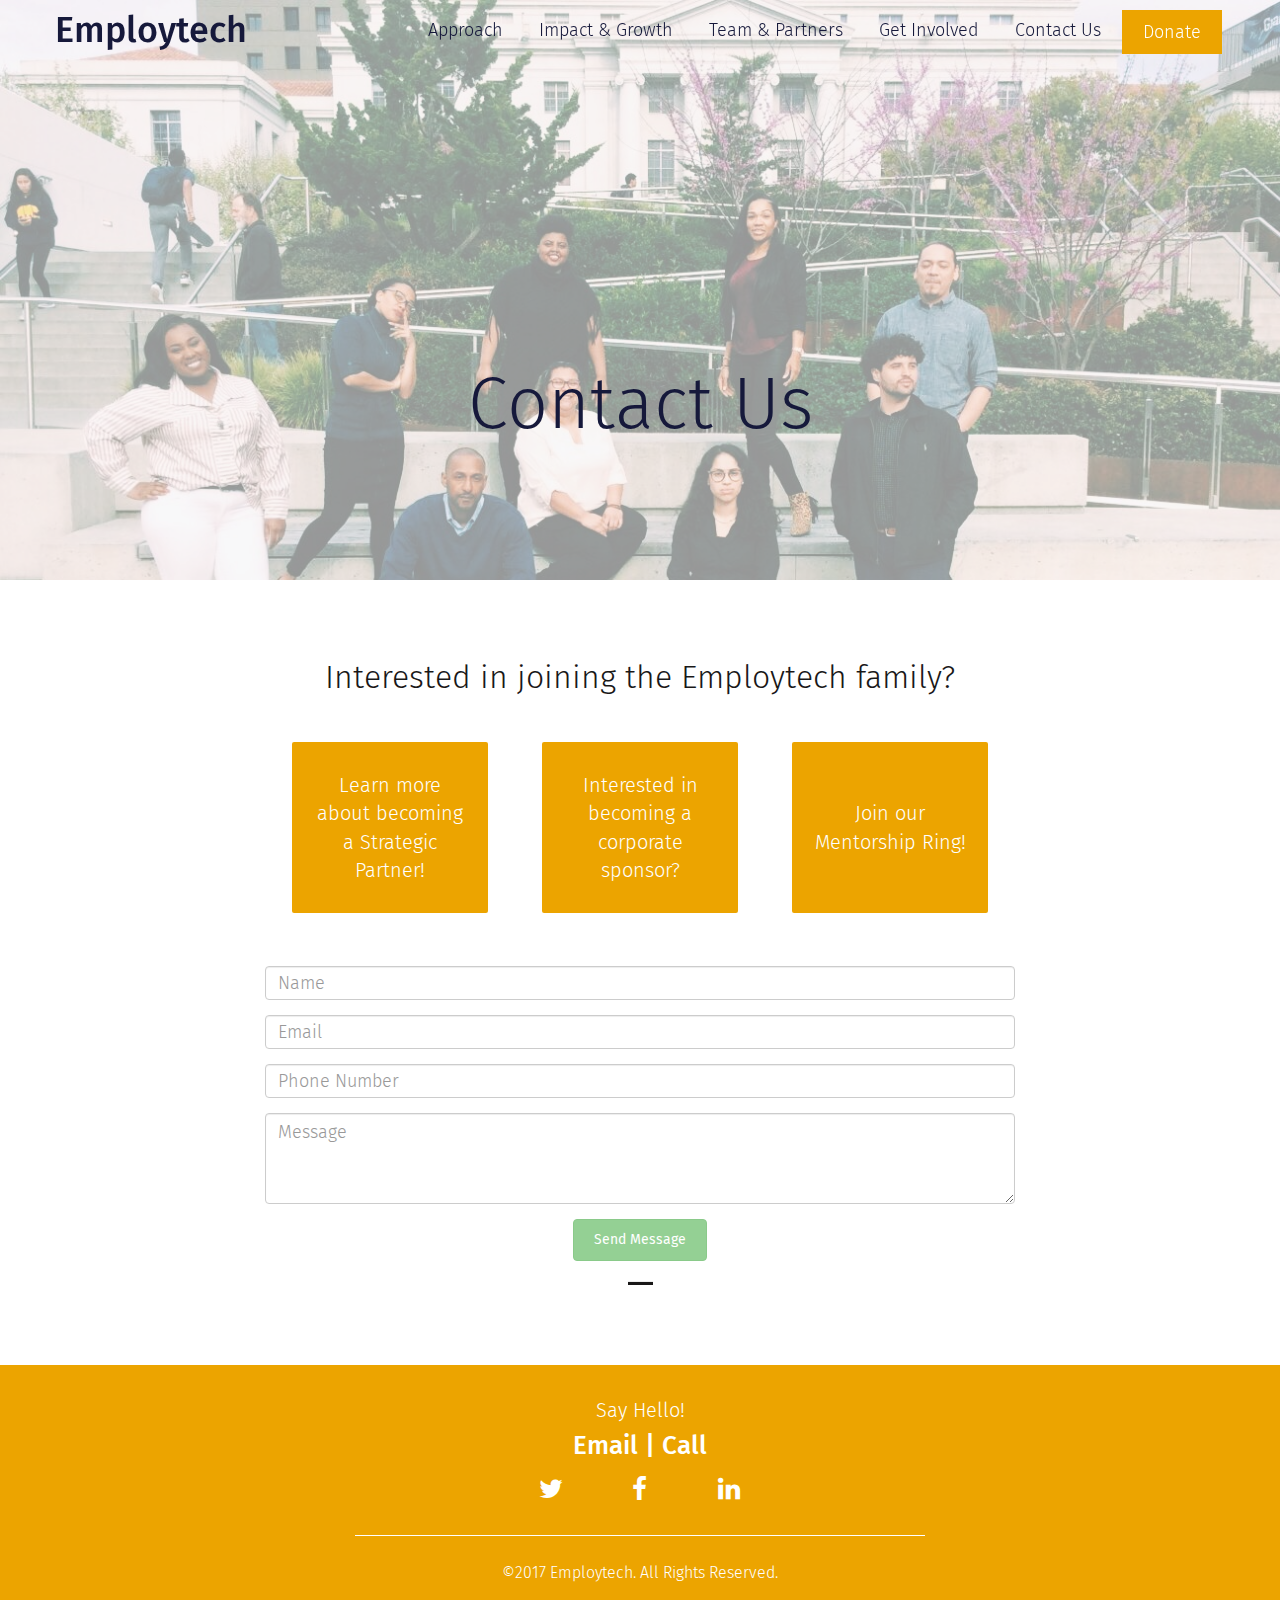
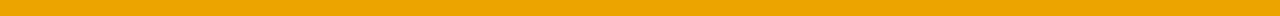
<file: contact_us.html>
<!DOCTYPE html>
<html lang="en">
  <head>
    <meta charset="utf-8">
    <meta name="viewport" content="width=device-width, initial-scale=1">
    <title>Employtech</title>
    <link rel="icon" type="image/png" href="favicon.png" />
    
    <link rel="stylesheet" type="text/css" href="https://fonts.googleapis.com/css?family=Open+Sans|Candal|Alegreya+Sans">
    <link href="https://fonts.googleapis.com/css?family=Roboto:300,300i,400,400i,500,500i,700,700i,900i" rel="stylesheet">
    <link href="https://fonts.googleapis.com/css?family=Fira+Sans:100,100i,200,200i,300,300i,400,400i,500,500i,600,600i,700,700i,800,800i,900,900i" rel="stylesheet">
    <link rel="stylesheet" type="text/css" href="css/font-awesome.min.css">
    <link rel="stylesheet" type="text/css" href="css/bootstrap.min.css">
    <link rel="stylesheet" type="text/css" href="css/imagehover.min.css">
    <link rel="stylesheet" type="text/css" href="css/style.css">

    <!-- jquery -->
    <script type="text/javascript" src="https://cdnjs.cloudflare.com/ajax/libs/jquery/2.1.4/jquery.js"></script>
    <!-- bootstrap js -->
    <script type="text/javascript" src="https://maxcdn.bootstrapcdn.com/bootstrap/3.3.5/js/bootstrap.min.js"></script>
  </head>
  
  <body>
    <!--Navigation bar-->
    <nav class="navbar navbar-default navbar-fixed-top">
      <div class="container">
        <div class="navbar-header">
        <button type="button" class="navbar-toggle" data-toggle="collapse" data-target="#myNavbar">
          <span class="icon-bar"></span>
          <span class="icon-bar"></span>
          <span class="icon-bar"></span>
        </button>
        <a class="navbar-brand" href="index.html">
        <!-- <img src="img/logo.jpeg" class="d-inline-block align-top" width="30" height="30" alt=""> -->
        <span>Employtech</span></a>
        </div>
        <div class="collapse navbar-collapse" id="myNavbar">
        <ul class="nav navbar-nav navbar-right">
          <li><a href="approach.html#">Approach</a></li>
          <li><a href="impact.html#">Impact & Growth</a></li>
          <li><a href="about_us.html#">Team & Partners</a></li>
          <li><a href="get_involved.html#">Get Involved</a></li>
          <li><a href="contact_us.html#">Contact Us</a></li>
          <li class="btn-trial"><a target="_blank" href="https://www.paypal.com/cgi-bin/webscr?cmd=_s-xclick&hosted_button_id=5GSRYACQNUQZN">Donate</a></li>
        </ul>
        </div>
      </div>
    </nav>
    <!--/ Navigation bar-->

    
    <!--Banner-->
    <div class="contact-us-banner">
      <div class="bg-color">
        <div class="container">
          <div class="row">
            <div class="banner-text text-center">
              <div class="text-border">
                <p class="big-text">Contact Us</p>
              </div>
            </div>
          </div>
        </div>
      </div>
    </div>
    <!--/ Banner-->



    <!--Banner-->
<!--     <div class="contactmiddle-banner">
      <div class="bg-small-color">
        <div class="container">
          <div class="row">
            <div class="banner-text text-center">
            </div>
          </div>
        </div>
      </div>
    </div> -->
    <!--/ Banner-->

    
    <!--Feature-->
    <section id ="feature" class="section-padding">
      <div class="container">
        <div class="row">
          <div class="header-section text-center col-sm-8 col-sm-offset-2">

            <h2>Interested in joining the Employtech family?</h2>
            
            <div class="col-md-4">
              <button type="button" class="btn btn-primary contact-button strategic-partner">Learn more about becoming a Strategic Partner!</button>
            </div>
            
            <div class="col-md-4">
              <button type="button" class="btn btn-primary contact-button corporate-sponsor">Interested in becoming a corporate sponsor?</button>
            </div>

            <div class="col-md-4">
              <button type="button" class="btn btn-primary contact-button mentorship-ring">Join our Mentorship Ring!</button>
            </div>


            <!-- Start Contact Form -->

            <form role="form" id="contactForm" class="contact-form" data-toggle="validator" class="shake">
             
             <div class="col-sm-12">
              <div id="msgSubmit" class="text-center hidden"></div> 
             </div>

              <div class="form-group">
                <div class="controls">
                  <input type="text" id="name" class="form-control" placeholder="Name" required data-error="Please enter your name">
                  <div class="help-block with-errors"></div>
                </div>
              </div>

             <div class="form-group">
                <div class="controls">
                  <input type="text" id="industry" class="form-control" placeholder="Industry">
                  <div class="help-block with-errors"></div>
                </div>  
              </div>

              <div class="form-group">
                <div class="controls">
                  <input type="text" id="company" class="form-control" placeholder="Company">
                  <div class="help-block with-errors"></div>
                </div>
              </div>

              <div class="form-group">
                <div class="controls">
                  <input type="text" id="title" class="form-control" placeholder="Title">
                  <div class="help-block with-errors"></div>
                </div>
              </div>

              <div class="form-group">
                <div class="controls">
                  <input type="email" class="email form-control" id="email" placeholder="Email" required data-error="Please enter your email">
                  <div class="help-block with-errors"></div>
                </div>
              </div>

              <div class="form-group">
                <div class="controls">
                  <input type="number" class="form-control" id="phone" placeholder="Phone Number">
                  <div class="help-block with-errors"></div>
                </div>
              </div>

              <div class="form-group">
                <div class="controls">
                  <textarea id="mentormessage" rows="3" placeholder="Why are you Interested in becoming a mentor?" class="form-control"></textarea>
                  <div class="help-block with-errors"></div>
                </div>  
              </div>

              <div class="form-group">
                <div class="controls">
                  <textarea id="message" rows="3" placeholder="Message" class="form-control"></textarea>
                  <div class="help-block with-errors"></div>
                </div>  
              </div>

              <button type="submit" id="submit" class="btn btn-success"></i> Send Message</button>
              <div class="clearfix"></div>   
            </form>     

            <!-- End Contact Form -->
            
            <hr class="bottom-line">
          </div>
        </div>
      </div>
    </section>
    <!--/ feature-->

   

    
        <!--Footer-->
    <footer id="footer" class="footer">
      <div class="container text-center"> 
       <div class="social-links">
        
        Say Hello! <br>

        <div class="col-sm-12 contact"><a href="mailto:info@employtech.net?">Email</a> | <a href="tel:310-845-6649"> Call</a></div>
        
        <ul class="social-links-ul">
          <li><a target="_blank" href="https://twitter.com/EmploytechUs"><i class="fa fa-twitter fa-fw"></i></a></li>
          <li><a target="_blank" href="https://www.facebook.com/employtech"><i class="fa fa-facebook fa-fw"></i></a></li>
          <li><a target="_blank" href="https://www.linkedin.com/company/3648183"><i class="fa fa-linkedin fa-fw"></i></a></li>
        </ul>

        <hr>
      </div>
      
      <p class="reserved">©2017 Employtech. All Rights Reserved.</p>
    </div>
  </footer>
  <!--/ Footer-->


    <!-- Main JS  -->
    <script src="js/jquery.min.js"></script>
    <script src="js/jquery.easing.min.js"></script>
    <script src="js/bootstrap.min.js"></script>
    <script src="js/custom.js"></script>
    <!-- <script src="contactform/contactform.js"></script> -->
    <script type="text/javascript" src="js/form-validator.min.js"></script>  
    <script type="text/javascript" src="js/contact-form-script.js"></script>
    
    
  </body>
</html>
</file>
<file: css/imagehover.min.css>
/*
 * ImageHover.css - http://www.imagehover.io
 */
 [class*=' imghvr-'],[class^=imghvr-]{position:relative;display:inline-block;margin:0;max-width:100%;background-color:#2266a5;color:#fff;overflow:hidden;-webkit-backface-visibility:hidden;backface-visibility:hidden;-moz-osx-font-smoothing:grayscale;-webkit-transform:translateZ(0);transform:translateZ(0)}[class*=' imghvr-']>img,[class^=imghvr-]>img{vertical-align:top;max-width:100%}[class*=' imghvr-'] figcaption,[class^=imghvr-] figcaption{background-color:#135796;padding:30px;position:absolute;top:0;bottom:0;left:0;right:0;color:#fff}[class*=' imghvr-'] figcaption h1,[class*=' imghvr-'] figcaption h2,[class*=' imghvr-'] figcaption h3,[class*=' imghvr-'] figcaption h4,[class*=' imghvr-'] figcaption h5,[class*=' imghvr-'] figcaption h6,[class^=imghvr-] figcaption h1,[class^=imghvr-] figcaption h2,[class^=imghvr-] figcaption h3,[class^=imghvr-] figcaption h4,[class^=imghvr-] figcaption h5,[class^=imghvr-] figcaption h6{color:#fff}[class*=' imghvr-'] a,[class^=imghvr-] a{position:absolute;top:0;bottom:0;left:0;right:0;z-index:1}[class*=' imghvr-'],[class*=' imghvr-'] *,[class*=' imghvr-'] :after,[class*=' imghvr-'] :before,[class*=' imghvr-']:after,[class*=' imghvr-']:before,[class^=imghvr-],[class^=imghvr-] *,[class^=imghvr-] :after,[class^=imghvr-] :before,[class^=imghvr-]:after,[class^=imghvr-]:before{-webkit-box-sizing:border-box;box-sizing:border-box;-webkit-transition:all .35s ease;transition:all .35s ease}[class*=' imghvr-fade'] figcaption,[class*=' imghvr-fade']:hover>img,[class^=imghvr-fade] figcaption,[class^=imghvr-fade]:hover>img{opacity:0}[class*=' imghvr-fade']:hover figcaption,[class^=imghvr-fade]:hover figcaption{opacity:1}[class*=' imghvr-fade']:hover figcaption,[class*=' imghvr-fade']:hover>img,[class^=imghvr-fade]:hover figcaption,[class^=imghvr-fade]:hover>img{-webkit-transform:translate(0,0);transform:translate(0,0)}.imghvr-fade-in-up figcaption{-webkit-transform:translate(0,15%);transform:translate(0,15%)}.imghvr-fade-in-down figcaption{-webkit-transform:translate(0,-15%);transform:translate(0,-15%)}.imghvr-fade-in-left figcaption{-webkit-transform:translate(-15%,0);transform:translate(-15%,0)}.imghvr-fade-in-right figcaption{-webkit-transform:translate(15%,0);transform:translate(15%,0)}[class*=' imghvr-push-']:hover figcaption,[class^=imghvr-push-]:hover figcaption{-webkit-transform:translate(0,0);transform:translate(0,0)}.imghvr-push-up figcaption{-webkit-transform:translateY(100%);transform:translateY(100%)}.imghvr-push-down figcaption,.imghvr-push-up:hover>img{-webkit-transform:translateY(-100%);transform:translateY(-100%)}.imghvr-push-down:hover>img{-webkit-transform:translateY(100%);transform:translateY(100%)}.imghvr-push-left figcaption{-webkit-transform:translateX(100%);transform:translateX(100%)}.imghvr-push-left:hover>img,.imghvr-push-right figcaption{-webkit-transform:translateX(-100%);transform:translateX(-100%)}.imghvr-push-right:hover>img{-webkit-transform:translateX(100%);transform:translateX(100%)}[class*=' imghvr-slide-']:hover figcaption,[class^=imghvr-slide-]:hover figcaption{-webkit-transform:translate(0,0);transform:translate(0,0)}.imghvr-slide-up figcaption{-webkit-transform:translateY(100%);transform:translateY(100%)}.imghvr-slide-down figcaption{-webkit-transform:translateY(-100%);transform:translateY(-100%)}.imghvr-slide-left figcaption{-webkit-transform:translateX(100%);transform:translateX(100%)}.imghvr-slide-right figcaption{-webkit-transform:translateX(-100%);transform:translateX(-100%)}.imghvr-slide-top-left figcaption{-webkit-transform:translate(-100%,-100%);transform:translate(-100%,-100%)}.imghvr-slide-top-right figcaption{-webkit-transform:translate(100%,-100%);transform:translate(100%,-100%)}.imghvr-slide-bottom-left figcaption{-webkit-transform:translate(-100%,100%);transform:translate(-100%,100%)}.imghvr-slide-bottom-right figcaption{-webkit-transform:translate(100%,100%);transform:translate(100%,100%)}[class*=' imghvr-reveal-']:before,[class^=imghvr-reveal-]:before{position:absolute;top:0;bottom:0;left:0;right:0;content:'';background-color:#135796}[class*=' imghvr-reveal-'] figcaption,[class^=imghvr-reveal-] figcaption{opacity:0}[class*=' imghvr-reveal-']:hover:before,[class^=imghvr-reveal-]:hover:before{-webkit-transform:translate(0,0);transform:translate(0,0)}[class*=' imghvr-reveal-']:hover figcaption,[class^=imghvr-reveal-]:hover figcaption{opacity:1;-webkit-transition-delay:.21s;transition-delay:.21s}.imghvr-reveal-up:before{-webkit-transform:translateY(100%);transform:translateY(100%)}.imghvr-reveal-down:before{-webkit-transform:translateY(-100%);transform:translateY(-100%)}.imghvr-reveal-left:before{-webkit-transform:translateX(100%);transform:translateX(100%)}.imghvr-reveal-right:before{-webkit-transform:translateX(-100%);transform:translateX(-100%)}.imghvr-reveal-top-left:before{-webkit-transform:translate(-100%,-100%);transform:translate(-100%,-100%)}.imghvr-reveal-top-right:before{-webkit-transform:translate(100%,-100%);transform:translate(100%,-100%)}.imghvr-reveal-bottom-left:before{-webkit-transform:translate(-100%,100%);transform:translate(-100%,100%)}.imghvr-reveal-bottom-right:before{-webkit-transform:translate(100%,100%);transform:translate(100%,100%)}[class*=' imghvr-hinge-'],[class^=imghvr-hinge-]{-webkit-perspective:50em;perspective:50em}[class*=' imghvr-hinge-'] figcaption,[class^=imghvr-hinge-] figcaption{opacity:0;z-index:1}[class*=' imghvr-hinge-']:hover img,[class^=imghvr-hinge-]:hover img{opacity:0}[class*=' imghvr-hinge-']:hover figcaption,[class^=imghvr-hinge-]:hover figcaption{opacity:1;-webkit-transition-delay:.21s;transition-delay:.21s}.imghvr-hinge-up img{-webkit-transform-origin:50% 0;-ms-transform-origin:50% 0;transform-origin:50% 0}.imghvr-hinge-up figcaption{-webkit-transform:rotateX(90deg);transform:rotateX(90deg);-webkit-transform-origin:50% 100%;-ms-transform-origin:50% 100%;transform-origin:50% 100%}.imghvr-hinge-up:hover>img{-webkit-transform:rotateX(-90deg);transform:rotateX(-90deg)}.imghvr-hinge-up:hover figcaption{-webkit-transform:rotateX(0);transform:rotateX(0)}.imghvr-hinge-down img{-webkit-transform-origin:50% 100%;-ms-transform-origin:50% 100%;transform-origin:50% 100%}.imghvr-hinge-down figcaption{-webkit-transform:rotateX(-90deg);transform:rotateX(-90deg);-webkit-transform-origin:50% -50%;-ms-transform-origin:50% -50%;transform-origin:50% -50%}.imghvr-hinge-down:hover>img{-webkit-transform:rotateX(90deg);transform:rotateX(90deg);opacity:0}.imghvr-hinge-down:hover figcaption{-webkit-transform:rotateX(0);transform:rotateX(0)}.imghvr-hinge-left img{-webkit-transform-origin:0 50%;-ms-transform-origin:0 50%;transform-origin:0 50%}.imghvr-hinge-left figcaption{-webkit-transform:rotateY(-90deg);transform:rotateY(-90deg);-webkit-transform-origin:100% 50%;-ms-transform-origin:100% 50%;transform-origin:100% 50%}.imghvr-hinge-left:hover>img{-webkit-transform:rotateY(90deg);transform:rotateY(90deg)}.imghvr-hinge-left:hover figcaption{-webkit-transform:rotateY(0);transform:rotateY(0)}.imghvr-hinge-right img{-webkit-transform-origin:100% 50%;-ms-transform-origin:100% 50%;transform-origin:100% 50%}.imghvr-hinge-right figcaption{-webkit-transform:rotateY(90deg);transform:rotateY(90deg);-webkit-transform-origin:0 50%;-ms-transform-origin:0 50%;transform-origin:0 50%}.imghvr-hinge-right:hover>img{-webkit-transform:rotateY(-90deg);transform:rotateY(-90deg)}.imghvr-hinge-right:hover figcaption{-webkit-transform:rotateY(0);transform:rotateY(0)}[class*=' imghvr-flip-'],[class^=imghvr-flip-]{-webkit-perspective:50em;perspective:50em}[class*=' imghvr-flip-'] img,[class^=imghvr-flip-] img{backface-visibility:hidden}[class*=' imghvr-flip-'] figcaption,[class*=' imghvr-flip-']:hover>img,[class^=imghvr-flip-] figcaption,[class^=imghvr-flip-]:hover>img{opacity:0}[class*=' imghvr-flip-']:hover figcaption,[class^=imghvr-flip-]:hover figcaption{opacity:1;-webkit-transition-delay:.13999999999999999s;transition-delay:.13999999999999999s}.imghvr-flip-horiz figcaption{-webkit-transform:rotateX(90deg);transform:rotateX(90deg);-webkit-transform-origin:0 50%;-ms-transform-origin:0 50%;transform-origin:0 50%}.imghvr-flip-horiz:hover img{-webkit-transform:rotateX(-180deg);transform:rotateX(-180deg)}.imghvr-flip-horiz:hover figcaption{-webkit-transform:rotateX(0);transform:rotateX(0)}.imghvr-flip-vert figcaption{-webkit-transform:rotateY(90deg);transform:rotateY(90deg);-webkit-transform-origin:50% 0;-ms-transform-origin:50% 0;transform-origin:50% 0}.imghvr-flip-vert:hover>img{-webkit-transform:rotateY(-180deg);transform:rotateY(-180deg)}.imghvr-flip-vert:hover figcaption{-webkit-transform:rotateY(0);transform:rotateY(0)}.imghvr-flip-diag-1 figcaption{-webkit-transform:rotate3d(1,-1,0,100deg);transform:rotate3d(1,-1,0,100deg)}.imghvr-flip-diag-1:hover>img{-webkit-transform:rotate3d(-1,1,0,100deg);transform:rotate3d(-1,1,0,100deg)}.imghvr-flip-diag-1:hover figcaption{-webkit-transform:rotate3d(0,0,0,0deg);transform:rotate3d(0,0,0,0deg)}.imghvr-flip-diag-2 figcaption{-webkit-transform:rotate3d(1,1,0,100deg);transform:rotate3d(1,1,0,100deg)}.imghvr-flip-diag-2:hover>img{-webkit-transform:rotate3d(-1,-1,0,100deg);transform:rotate3d(-1,-1,0,100deg)}.imghvr-flip-diag-2:hover figcaption{-webkit-transform:rotate3d(0,0,0,0deg);transform:rotate3d(0,0,0,0deg)}[class*=' imghvr-shutter-out-']:before,[class^=imghvr-shutter-out-]:before{background:#135796;position:absolute;content:'';-webkit-transition-delay:105ms;transition-delay:105ms}[class*=' imghvr-shutter-out-'] figcaption,[class^=imghvr-shutter-out-] figcaption{opacity:0;-webkit-transition-delay:0s;transition-delay:0s}[class*=' imghvr-shutter-out-']:hover:before,[class^=imghvr-shutter-out-]:hover:before{-webkit-transition-delay:0s;transition-delay:0s}[class*=' imghvr-shutter-out-']:hover figcaption,[class^=imghvr-shutter-out-]:hover figcaption{opacity:1;-webkit-transition-delay:105ms;transition-delay:105ms}.imghvr-shutter-out-horiz:before{left:50%;right:50%;top:0;bottom:0}.imghvr-shutter-out-horiz:hover:before{left:0;right:0}.imghvr-shutter-out-vert:before{top:50%;bottom:50%;left:0;right:0}.imghvr-shutter-out-vert:hover:before{top:0;bottom:0}.imghvr-shutter-out-diag-1:before{top:50%;bottom:50%;left:-35%;right:-35%;-webkit-transform:rotate(45deg);transform:rotate(45deg)}.imghvr-shutter-out-diag-1:hover:before{top:-35%;bottom:-35%}.imghvr-shutter-out-diag-2:before{top:50%;bottom:50%;left:-35%;right:-35%;-webkit-transform:rotate(-45deg);transform:rotate(-45deg)}.imghvr-shutter-out-diag-2:hover:before{top:-35%;bottom:-35%}[class*=' imghvr-shutter-in-']:after,[class*=' imghvr-shutter-in-']:before,[class^=imghvr-shutter-in-]:after,[class^=imghvr-shutter-in-]:before{background:#135796;position:absolute;content:''}[class*=' imghvr-shutter-in-']:after,[class^=imghvr-shutter-in-]:after{top:0;left:0}[class*=' imghvr-shutter-in-']:before,[class^=imghvr-shutter-in-]:before{right:0;bottom:0}[class*=' imghvr-shutter-in-'] figcaption,[class^=imghvr-shutter-in-] figcaption{opacity:0;z-index:1}[class*=' imghvr-shutter-in-']:hover figcaption,[class^=imghvr-shutter-in-]:hover figcaption{opacity:1;-webkit-transition-delay:.21s;transition-delay:.21s}.imghvr-shutter-in-horiz:after,.imghvr-shutter-in-horiz:before{width:0;height:100%}.imghvr-shutter-in-horiz:hover:after,.imghvr-shutter-in-horiz:hover:before{width:50%}.imghvr-shutter-in-vert:after,.imghvr-shutter-in-vert:before{height:0;width:100%}.imghvr-shutter-in-vert:hover:after,.imghvr-shutter-in-vert:hover:before{height:50%}.imghvr-shutter-in-out-horiz:after,.imghvr-shutter-in-out-horiz:before{width:0;height:100%}.imghvr-shutter-in-out-horiz:hover:after,.imghvr-shutter-in-out-horiz:hover:before{width:100%;opacity:.75}.imghvr-shutter-in-out-vert:after,.imghvr-shutter-in-out-vert:before{height:0;width:100%}.imghvr-shutter-in-out-vert:hover:after,.imghvr-shutter-in-out-vert:hover:before{height:100%;opacity:.75}.imghvr-shutter-in-out-diag-1:after,.imghvr-shutter-in-out-diag-1:before{width:200%;height:200%;-webkit-transition:all .6s ease;transition:all .6s ease;opacity:.75}.imghvr-shutter-in-out-diag-1:after{-webkit-transform:skew(-45deg) translateX(-150%);transform:skew(-45deg) translateX(-150%)}.imghvr-shutter-in-out-diag-1:before{-webkit-transform:skew(-45deg) translateX(150%);transform:skew(-45deg) translateX(150%)}.imghvr-shutter-in-out-diag-1:hover:after{-webkit-transform:skew(-45deg) translateX(-50%);transform:skew(-45deg) translateX(-50%)}.imghvr-shutter-in-out-diag-1:hover:before{-webkit-transform:skew(-45deg) translateX(50%);transform:skew(-45deg) translateX(50%)}.imghvr-shutter-in-out-diag-2:after,.imghvr-shutter-in-out-diag-2:before{width:200%;height:200%;-webkit-transition:all .6s ease;transition:all .6s ease;opacity:.75}.imghvr-shutter-in-out-diag-2:after{-webkit-transform:skew(45deg) translateX(-100%);transform:skew(45deg) translateX(-100%)}.imghvr-shutter-in-out-diag-2:before{-webkit-transform:skew(45deg) translateX(100%);transform:skew(45deg) translateX(100%)}.imghvr-shutter-in-out-diag-2:hover:after,.imghvr-shutter-in-out-diag-2:hover:before{-webkit-transform:skew(45deg) translateX(0);transform:skew(45deg) translateX(0)}[class*=' imghvr-fold'],[class^=imghvr-fold]{-webkit-perspective:50em;perspective:50em}[class*=' imghvr-fold'] img,[class^=imghvr-fold] img{-webkit-transform-origin:50% 0;-ms-transform-origin:50% 0;transform-origin:50% 0}[class*=' imghvr-fold'] figcaption,[class^=imghvr-fold] figcaption{z-index:1;opacity:0}[class*=' imghvr-fold']:hover>img,[class^=imghvr-fold]:hover>img{opacity:0;-webkit-transition-delay:0;transition-delay:0}[class*=' imghvr-fold']:hover figcaption,[class^=imghvr-fold]:hover figcaption{-webkit-transform:rotateX(0) translate3d(0,0,0) scale(1);transform:rotateX(0) translate3d(0,0,0) scale(1);opacity:1;-webkit-transition-delay:.21s;transition-delay:.21s}.imghvr-fold-up>img{-webkit-transform-origin:50% 0;-ms-transform-origin:50% 0;transform-origin:50% 0}.imghvr-fold-up figcaption{-webkit-transform:rotateX(-90deg) translate3d(0,-50%,0) scale(.6);transform:rotateX(-90deg) translate3d(0,-50%,0) scale(.6);-webkit-transform-origin:50% 100%;-ms-transform-origin:50% 100%;transform-origin:50% 100%}.imghvr-fold-up:hover>img{-webkit-transform:rotateX(90deg) scale(.6) translateY(50%);transform:rotateX(90deg) scale(.6) translateY(50%)}.imghvr-fold-down>img{-webkit-transform-origin:50% 100%;-ms-transform-origin:50% 100%;transform-origin:50% 100%}.imghvr-fold-down figcaption{-webkit-transform:rotateX(90deg) translate3d(0,50%,0) scale(.6);transform:rotateX(90deg) translate3d(0,50%,0) scale(.6);-webkit-transform-origin:50% 0;-ms-transform-origin:50% 0;transform-origin:50% 0}.imghvr-fold-down:hover>img{-webkit-transform:rotateX(-90deg) scale(.6) translateY(-50%);transform:rotateX(-90deg) scale(.6) translateY(-50%)}.imghvr-fold-left>img{-webkit-transform-origin:0 50%;-ms-transform-origin:0 50%;transform-origin:0 50%}.imghvr-fold-left figcaption{-webkit-transform:rotateY(90deg) translate3d(-50%,0,0) scale(.6);transform:rotateY(90deg) translate3d(-50%,0,0) scale(.6);-webkit-transform-origin:100% 50%;-ms-transform-origin:100% 50%;transform-origin:100% 50%}.imghvr-fold-left:hover>img{-webkit-transform:rotateY(-90deg) scale(.6) translateX(50%);transform:rotateY(-90deg) scale(.6) translateX(50%)}.imghvr-fold-right{-webkit-perspective:50em;perspective:50em}.imghvr-fold-right>img{-webkit-transform-origin:100% 50%;-ms-transform-origin:100% 50%;transform-origin:100% 50%}.imghvr-fold-right figcaption{-webkit-transform:rotateY(-90deg) translate3d(50%,0,0) scale(.6);transform:rotateY(-90deg) translate3d(50%,0,0) scale(.6);-webkit-transform-origin:0 50%;-ms-transform-origin:0 50%;transform-origin:0 50%}.imghvr-fold-right:hover>img{-webkit-transform:rotateY(90deg) scale(.6) translateX(-50%);transform:rotateY(90deg) scale(.6) translateX(-50%)}.imghvr-zoom-in figcaption{opacity:0;-webkit-transform:scale(.5);transform:scale(.5)}.imghvr-zoom-in:hover figcaption{-webkit-transform:scale(1);transform:scale(1);opacity:1}[class*=' imghvr-zoom-out'] figcaption,[class^=imghvr-zoom-out] figcaption{-webkit-transform:scale(.5);transform:scale(.5);-webkit-transform-origin:50% 50%;-ms-transform-origin:50% 50%;transform-origin:50% 50%;opacity:0}[class*=' imghvr-zoom-out'].hover figcaption,[class*=' imghvr-zoom-out']:hover figcaption,[class^=imghvr-zoom-out].hover figcaption,[class^=imghvr-zoom-out]:hover figcaption{-webkit-transform:scale(1);transform:scale(1);opacity:1;-webkit-transition-delay:.35s;transition-delay:.35s}.imghvr-zoom-out:hover>img{-webkit-transform:scale(.5);transform:scale(.5);opacity:0}.imghvr-zoom-out-up.hover>img,.imghvr-zoom-out-up:hover>img{-webkit-animation:imghvr-zoom-out-up .40249999999999997s linear;animation:imghvr-zoom-out-up .40249999999999997s linear;-webkit-animation-iteration-count:1;animation-iteration-count:1;-webkit-animation-fill-mode:forwards;animation-fill-mode:forwards}@-webkit-keyframes imghvr-zoom-out-up{50%{-webkit-transform:scale(.8) translateY(0);transform:scale(.8) translateY(0);opacity:.5}100%{-webkit-transform:scale(.8) translateY(-150%);transform:scale(.8) translateY(-150%);opacity:.5}}@keyframes imghvr-zoom-out-up{50%{-webkit-transform:scale(.8) translateY(0);transform:scale(.8) translateY(0);opacity:.5}100%{-webkit-transform:scale(.8) translateY(-150%);transform:scale(.8) translateY(-150%);opacity:.5}}.imghvr-zoom-out-down.hover>img,.imghvr-zoom-out-down:hover>img{-webkit-animation:imghvr-zoom-out-down .40249999999999997s linear;animation:imghvr-zoom-out-down .40249999999999997s linear;-webkit-animation-iteration-count:1;animation-iteration-count:1;-webkit-animation-fill-mode:forwards;animation-fill-mode:forwards}@-webkit-keyframes imghvr-zoom-out-down{50%{-webkit-transform:scale(.8) translateY(0);transform:scale(.8) translateY(0);opacity:.5}100%{-webkit-transform:scale(.8) translateY(150%);transform:scale(.8) translateY(150%);opacity:.5}}@keyframes imghvr-zoom-out-down{50%{-webkit-transform:scale(.8) translateY(0);transform:scale(.8) translateY(0);opacity:.5}100%{-webkit-transform:scale(.8) translateY(150%);transform:scale(.8) translateY(150%);opacity:.5}}.imghvr-zoom-out-left.hover>img,.imghvr-zoom-out-left:hover>img{-webkit-animation:imghvr-zoom-out-left .40249999999999997s linear;animation:imghvr-zoom-out-left .40249999999999997s linear;-webkit-animation-iteration-count:1;animation-iteration-count:1;-webkit-animation-fill-mode:forwards;animation-fill-mode:forwards}@-webkit-keyframes imghvr-zoom-out-left{50%{-webkit-transform:scale(.8) translateX(0);transform:scale(.8) translateX(0);opacity:.5}100%{-webkit-transform:scale(.8) translateX(-150%);transform:scale(.8) translateX(-150%);opacity:.5}}@keyframes imghvr-zoom-out-left{50%{-webkit-transform:scale(.8) translateX(0);transform:scale(.8) translateX(0);opacity:.5}100%{-webkit-transform:scale(.8) translateX(-150%);transform:scale(.8) translateX(-150%);opacity:.5}}.imghvr-zoom-out-right.hover>img,.imghvr-zoom-out-right:hover>img{-webkit-animation:imghvr-zoom-out-right .40249999999999997s linear;animation:imghvr-zoom-out-right .40249999999999997s linear;-webkit-animation-iteration-count:1;animation-iteration-count:1;-webkit-animation-fill-mode:forwards;animation-fill-mode:forwards}@-webkit-keyframes imghvr-zoom-out-right{50%{-webkit-transform:scale(.8) translateX(0);transform:scale(.8) translateX(0);opacity:.5}100%{-webkit-transform:scale(.8) translateX(150%);transform:scale(.8) translateX(150%);opacity:.5}}@keyframes imghvr-zoom-out-right{50%{-webkit-transform:scale(.8) translateX(0);transform:scale(.8) translateX(0);opacity:.5}100%{-webkit-transform:scale(.8) translateX(150%);transform:scale(.8) translateX(150%);opacity:.5}}.imghvr-zoom-out-flip-horiz{-webkit-perspective:50em;perspective:50em}.imghvr-zoom-out-flip-horiz figcaption{opacity:0;-webkit-transform:rotateX(90deg) translateY(-100%) scale(.5);transform:rotateX(90deg) translateY(-100%) scale(.5)}.imghvr-zoom-out-flip-horiz.hover>img,.imghvr-zoom-out-flip-horiz:hover>img{-webkit-transform:rotateX(-100deg) translateY(50%) scale(.5);transform:rotateX(-100deg) translateY(50%) scale(.5);opacity:0;-webkit-transition-delay:0;transition-delay:0}.imghvr-zoom-out-flip-horiz.hover figcaption,.imghvr-zoom-out-flip-horiz:hover figcaption{-webkit-transform:rotateX(0) translateY(0) scale(1);transform:rotateX(0) translateY(0) scale(1);opacity:1;-webkit-transition-delay:.35s;transition-delay:.35s}.imghvr-zoom-out-flip-vert{-webkit-perspective:50em;perspective:50em}.imghvr-zoom-out-flip-vert figcaption{opacity:0;-webkit-transform:rotateY(90deg) translate(50%,0) scale(.5);transform:rotateY(90deg) translate(50%,0) scale(.5)}.imghvr-zoom-out-flip-vert.hover>img,.imghvr-zoom-out-flip-vert:hover>img{-webkit-transform:rotateY(-100deg) translateX(50%) scale(.5);transform:rotateY(-100deg) translateX(50%) scale(.5);opacity:0;-webkit-transition-delay:0;transition-delay:0}.imghvr-zoom-out-flip-vert.hover figcaption,.imghvr-zoom-out-flip-vert:hover figcaption{-webkit-transform:rotateY(0) translate(0,0) scale(1);transform:rotateY(0) translate(0,0) scale(1);opacity:1;-webkit-transition-delay:.35s;transition-delay:.35s}.imghvr-blur figcaption{opacity:0}.imghvr-blur:hover>img{-webkit-filter:blur(30px);filter:blur(30px);-webkit-transform:scale(1.2);transform:scale(1.2);opacity:0}.imghvr-blur:hover figcaption{opacity:1;-webkit-transition-delay:.21s;transition-delay:.21s}
</file>
<file: css/style.css>
/*
    Theme Name: Mentor
    Theme URL: https://bootstrapmade.com/mentor-free-education-bootstrap-theme/
    Author: BootstrapMade.com
    Author URL: https://bootstrapmade.com
*/

body {
	font-size: 20px;
    line-height: 1.52;
    color: #191818;
	font-family: 'Fira Sans', sans-serif;
    font-weight: 300;
}
/*ol, ul {
	list-style: none;
}*/
blockquote, q {
	quotes: none;
}
blockquote:before, blockquote:after,
q:before, q:after {
	content: '';
	content: none;
}
table {
	border-collapse: collapse;
	border-spacing: 0;
}
.section-padding{
	padding: 60px 0px;
}
h1, h2, h3, h4, h5, h6{
    font-family: 'Fira Sans', sans-serif;
    padding-bottom: 25px;
}
h2 {
    font-size: 32px !important;
    font-weight: 300;
}

h4 {
    font-size: 22px;
    line-height: 1.3 !important;
    font-weight: 400;
}
a{
    color: #16193B;
}
a:hover, a:focus{
    color: #383B45;
}
.bolded {
    font-weight: 400;
    color: #ECA400 !important;
}
.padding50 {
    padding-bottom: 50px;
}
/***********************************
Navigation bar
************************************/
.navbar-default .navbar-brand {
    color: #16193B;
}
.navbar-default {
    background-color: transparent;
    border-color: transparent;
}
.course-text{
    padding: 84px;
}
.navbar-default .navbar-nav > li > a {
    color: #16193B;
    font-size: 18px;
    font-weight: 300;
}
.navbar-nav > li > a{
	padding: 0px;
	margin: 10px 3px;
	padding: 10px 15px;
}
.navbar-default .navbar-nav > li > a:focus, .navbar-default .navbar-nav > li > a:hover
{
	color: #ECA400;
}

.navbar-nav .active a{
    background: none !important;
    color: #16193B !important;
    outline: none;
}

.btn-trial a{
	background-color: #ECA400;
	color: #ffffff !important;
	border: 2px solid #ECA400;
    min-width: 100px;
    text-align: center;
}
.btn-trial a:hover, .btn-trial a:focus{
	border: 2px solid #16193B;
	background-color: #fff;
	color: #16193B !important;
}
.navbar-default .navbar-brand {
    font-family: 'Fira Sans', sans-serif;
    font-size: 14px;
    padding: 0px;
    height: inherit;
    margin: 20px 0px 10px 0px;
}
.navbar-default .navbar-brand:hover {
    color: #ECA400;
}
.navbar-default .navbar-brand span{
	font-weight: 500 !important;
    font-size: 36px;
}
.navbar {
    margin-bottom: 0px;
}
.padding-zero{
	padding: 0px;
}
.mart20{
	margin-top: 20px;
}

.padding0 {
    padding-bottom: 0px !important;
}

.padding25 {
    padding-bottom: 25px;
}

/***********************************
Banner
************************************/
.banner{
	background: url('../img/CityPerson.jpg') no-repeat center top;
    background-size: cover;
	min-height: 580px;
    position: relative;
}
.index-banner{
    background: url('../img/homepageus.png') no-repeat center top;
    background-size: cover;
    min-height: 580px;
    position: relative;
}
.index-banner .big-text{
    font-size: 48px;
}
.about-us-banner{
    background: url('../img/fellowthree.png') no-repeat center top;
    background-size: cover;
    min-height: 580px;
    position: relative;
}
.training-banner{
    background: url('../img/workinge.jpg') no-repeat center top;
    background-size: cover;
    min-height: 580px;
    position: relative;
}
.impact-banner{
    background: url('../img/impact.jpg') no-repeat center top;
    background-size: cover;
    min-height: 580px;
    position: relative;
}
.contact-us-banner{
    background: url('../img/rfav.jpg') no-repeat center top;
    background-size: cover;
    min-height: 580px;
    position: relative;
}
.donate-banner{
    background: url('../img/person.jpg') no-repeat center top;
    background-size: cover;
    min-height: 580px;
    position: relative;
}
.bg-color{
	background-color: rgba(250, 250, 250, 0.6);
	min-height: 580px;
}
.homepagemiddle-banner{
    background: url('../img/studentt.jpg') no-repeat center top;
    background-size: cover;
    max-height: 500px;
    position: relative;
}
.bg-small-color {
    background-color: rgba(250, 250, 250, 0);
    min-height: 500px;
}
.aboutusmiddle-banner{
    background: url('../img/class1.jpg') no-repeat center top;
    background-size: cover;
    max-height: 400px;
    position: relative;
}
.trainingmiddle-banner{
    background: url('../img/fellowstwo.png') no-repeat center top;
    background-size: cover;
    max-height: 400px;
    position: relative;
}
.impactmiddle-banner{
    background: url('../img/fellows.png') no-repeat center top;
    background-size: cover;
    max-height: 400px;
    position: relative;
}
.contactmiddle-banner{
    background: url('../img/blue2') no-repeat center top;
    background-size: cover;
    max-height: 400px;
    position: relative;
}
.impact-body {
    background-color: #16193B;
    background-size: cover;
    min-height: 300px;
    position: relative;    
}

.impact-body .small-text {
    font-size: 20px;  
}
.impact-body hr {
   margin-bottom: #ffffff; 
   margin-bottom: 50px;
}
.impact-body .intro-para {
    margin-top: 125px;
    margin-bottom: 125px;
    color: #ffffff; 
}

.index-text-dec{
    font-size: 24px;
    padding: 10px 20px;
    margin: 15px 0;
    /*text-transform: uppercase;*/
    color: #fff;
    min-width: 250px;
}
.text-dec{
	font-size: 48px;
    font-weight: 500;
	padding: 10px 20px;
    margin: 15px 0;
	/*text-transform: uppercase;*/
    color: #16193B;
    min-width: 200px;
}
.text-border{
	display: inline-block;
	margin-top: 350px;
}
.index-border-box{
    border: 3px solid #ECA400;
    display: inline-block;
    margin-top: 350px;
    background-color: #ECA400;
}
.index-border-box .index-text-dec:hover{
    color: #ECA400;
}
.index-border-box:hover{
    border: 3px solid #16193B;
    display: inline-block;
    margin-top: 350px;
    background-color: #ECA400;
    color: #16193B;
}
.intro-para{
	font-size: 45px;
	color: #16193B;
	margin-top: 250px;
    font-weight: 200;
}
.quote .btn{
    background-color: 
}
.modal-dialog {
    width: 600px;
    margin: 150px auto;
}
.mouse {
    width: 25px;
    height: 45px;
    border: 2px solid #fff;
    position: absolute;
    bottom: 40px;
    left: 50%;
    margin-left: -12.5px;
    border-radius: 12px;
}
@-webkit-keyframes rotateplane {
    0%   {top:10px;}
    25%  {top:14px;}
    50%  {top:19px;}
    75%  {top:24px;}
    100% {top:28px;}
}
@-moz-keyframes rotateplane {
    0%   {top:10px;}
    25%  {top:14px;}
    50%  {top:19px;}
    75%  {top:24px;}
    100% {top:28px;}
}
@-o-keyframes rotateplane {
    0%   {top:10px;}
    25%  {top:14px;}
    50%  {top:19px;}
    75%  {top:24px;}
    100% {top:28px;}
}
.mouse::after {
    content: "";
    position: absolute;
    height: 5px;
    width: 5px;
    background-color: #fff;
    border-radius: 100%;
    left: 50%;
    top:10px;
    margin-left: -2.5px;
    transition:all 0.3s ease-in;
 
     -webkit-animation-name: rotateplane; /* Chrome, Safari, Opera */
    -webkit-animation-duration: 2s; /* Chrome, Safari, Opera */
    animation-name: rotateplane;
    animation-duration: 2s;
    animation-iteration-count: infinite;
}
.modal-content h4 {
    font-size: 1.5em;
    font-weight: 700;
}
.login-box-body {
    padding: 15px 30px;
}
.login-box-msg, .register-box-msg {
    margin: 0px;
    text-align: center;
    padding: 0px 20px 20px;
}
.modal-sm {
    width: 400px;
}
.padleft-right{
    padding-left: 5px;
    padding-right: 0px;
}
.big-text{
    font-size: 72px;
    font-weight: 300;
    color: #16193b;
}
.small-text{
    font-size: 24px;
}
.quote .btn{
    background-color: #16193B;
    color: #fff;
    -webkit-transition: all 0.3s ease-in-out;
    -moz-transition: all 0.3s ease-in-out;
    transition: all 0.3s ease-in-out;
    margin-top: 10px;
}
.quote .btn:hover, .quote .btn:focus{
    background-color: #fff;
    color: #16193B;
    border-color: #fff;
     -webkit-transition: all 0.3s ease-in-out;
  -moz-transition: all 0.3s ease-in-out;
  transition: all 0.3s ease-in-out;
}

/***********************************
Features
************************************/
.emphasized {
    font-size: 28px;
    text-align: center;
    font-weight: 300;
    margin: 0 auto;
    line-height: 34px !important;
}
.bottom-line{
    width: 25px;
    height: 3px;
}
#feature .bottom-line{
	width: 25px;
	height: 3px;
    color: #191818;
    background-color: #191818;
}
.fea{
	margin-top: 25px;
}
.fea-img {
  width: 20%;
}
.heading {
    width: 80%;
}
.fea i {
    font-size: 39px;
    color: #16193B;
    margin-top: 7px;
}
.heading h4 {
    font-size: 17px;
    line-height: 1.25;
    font-weight: 700;
    color: #000;
    margin: 10px 0px;
    text-align: left;
}
.heading p {
  text-align: left;
}
/***********************************
 Organisations
************************************/
#organisations{
    background-color: rgb(247, 247, 247);
}
.orga-stru
{
    background-color: #16193B;
    width: 109px;
    height: auto;
    padding: 10px 10px 25px 10px;
    text-align: center;
    border-radius: 0px 80px 99px 99px;
    -moz-border-radius: 0px 80px 99px 99px;
    -webkit-border-radius: 0px 80px 99px 99px;
    -o-border-radius: 0px 80px 99px 99px;
}
.orga-stru h3 {
    font-size: 36px;
    color: white;
    font-weight: bold;
}
.orga-stru p {
    font-size: 14px;
    color: white;
    font-weight: normal;
    line-height: 20px;
    padding-top: 15px;
}
.orga-stru i
{
    font-size: 150px;
    margin-top: 35px;
    color: rgb(255, 255, 255);
}
h3.det-txt {
    font-size: 40px;
    font-weight: bold;
    text-transform: uppercase;
}
h4.sm-txt {
    color: #16193B;
    font-size: 24px;
}
p.det-p {
    padding: 40px 0px;
}
#pricing{
    background: rgb(247, 247, 247);
}
/***********************************
Cta
************************************/
#cta-2{
    background-color: #16193B;
    padding: 90px 0;
}
#cta-2 h2 {
   
}
#cta-2 p, #cta-2 li, #cta-2 h2, #cta-2 h4 {
    color: #fff;
}
.cta-2-txt {
    font-size: 24px;
    padding-bottom: 15px;
    text-align: center;
    font-weight: 500;
    margin: 0 auto;
    line-height: 34px !important;
}
#cta-2 .bottom-line {
    color: #fff;
    background-color: #fff;
}

/***********************************
Work Shop
************************************/
#work-shop {
    background-color: #FFF;
}
.service-box{
    background: #fff;
    padding: 60px 30px 80px;
    box-shadow: 0px 0px 1px 1px rgba(0,0,0,0.1);
}
.icon-box i {
    color: #16193B;
    font-size: 65px;
}
.ser-text {
    font-size: 24px;
}
.icon-box, .icon-text {
    padding: 20px 0px 0px;
}
#work-shop .bottom-line{
    color: #16193B;
    background-color: #16193B;
}
/***********************************
Mentor Team
************************************/
#faculity-member {
  background-color: #f5f5f5;
}
#faculity-member .section-padding {
    padding-bottom: 0px;
}
.pm-staff-profile-image {
  width: 150px;
  height: 150px;
  background-color: #f5f5f5;
  border-radius: 50%;
  display: inline-block;
}
.pm-staff-profile-details {
    padding: 10px 20px;
}
.pm-staff-profile-name {
    font-size: 24px;
    text-transform: capitalize;
    color: #16193B;
    margin-bottom: 0px;
    font-weight: 400;
}
.pm-staff-profile-name:hover {
    color: #ECA400;
}
.pm-staff-profile-title {
    text-transform: capitalize;
    color: #191818;
    font-weight: 300;
    /*padding: 12px 0px;*/
}
.pm-staff-profile-bio {
  color: #333333;
  font-weight: 300;
  display: none;
  font-size: 18px;
  text-align: left;
}
.pm-staff-profile-image:hover + .pm-staff-profile-bio {
    display: block;
}
.img-thumbnail {
    border: none;
    background-color: transparent;
}
.padding60 {
    padding-bottom: 60px;
}

/***********************************
Testimonial
************************************/
#testimonial{
    background-color: #F5f5f5;
}
#testimonial p {}
.bg-white{
    background-color: #fff !important;
}
.text-comment{
  background-color: rgb(255, 255, 255, 0);
  padding: 20px;
}
.text-par{
  font-size: 20px;
  padding-bottom: 15px;
  font-style: italic;
}
#testimonial .bottom-line{
    color: #fff;
    background-color: #fff;
}
/***********************************
Course
************************************/
[class*=" imghvr-"] figcaption, [class^="imghvr-"] figcaption {
    background-color: #16193B;
}
[class*=" imghvr-"], [class^="imghvr-"] {
    background-color: #16193B;
    color: #fff;
}
/***********************************
Price Table
************************************/
.price-table {
    box-shadow: 0px 0px 1px 0px RGBA(0, 0, 0, 0.4);
    position: relative;
}
.price-table .pricing-head {
    background: #fff;
    padding: 40px;
    text-align: center;
}
.price-table .pricing-head h4 {
    font-size: 22px;
    color: #232c3b;
    margin-top: 0px;
    letter-spacing: 1px;
    border-bottom: 1px solid #232c3b;
    padding-bottom: 20px;
}
.pricing-head .amount {
    font-size: 60px;
    font-weight: bold;
}
.pricing-head .curency {
    display: inline-block;
    position: relative;
    top: -30px;
    font-size: 20px;
}
.price-in {
    background: #fff;
    text-align: center;
}
.btn-bg {
    border: 0px;
    border-radius: 0px;
    color: #fff !important;
    padding: 20px 0px;
    font-weight: bold !important;
    font-size: 14px;
    background-color: #16193B;
}
/***********************************
Contact Us
************************************/
.contact-button {
    border: 2px solid #fff;
    background-color: #ECA400;
    color: #fff !important;
    font-size: 20px;
    margin: 10px 10px 50px 10px;
    padding: 15px 20px !important;
    font-weight: 300; 
    white-space: normal; 
    min-height: 175px;
}
.contact-button:hover, .contact-button:focus, .contact-button:active{
    border: 2px solid #16193B;
    background-color: #fff;
    color: #16193B !important; 
}
#contactForm {
    margin-top: 20px; 
}
.form-control {
    font-size: 18px;
}
.contact form .form {
    width: 100%;
    height: auto;
    padding: 15px 15px 12px;
    font-size: 18px;
    margin-bottom: 18px;
    color: #7f7f7f;
    letter-spacing: 0.5px;
}
#contact .form-control {
    background: #fafafa;
    border: 1px solid rgba(119, 81, 81, 0.34);
    width: 100%;
	margin-bottom: 15px;
    border-radius: 0;
    
}
.textarea {
    height: 228px;
    max-width: 100%;
    max-height: 229px;
}
.light {
    font-weight: 100;
}
.white{
    color: #fff !important;
}

.validation {
    color: red;
    display:none;
    margin: 0 0 20px;
    font-weight:400;
    font-size:13px;
}

#sendmessage {
    color: green;
    border:1px solid green;
    display:none;
    text-align:center;
    padding:15px;
    font-weight:600;
    margin-bottom:15px;
}

#errormessage {
    color: red;
    display:none;
    border:1px solid red;
    text-align:center;
    padding:15px;
    font-weight:600;
    margin-bottom:15px;
}

#sendmessage.show, #errormessage.show, .show {
	display:block;
}

/***********************************
Footer
************************************/
.footer {
    padding: 0px 0 20px;
    background: #ECA400;
    color: #fff;
}
.footer a {
    color: #fff;
}

.footer h3{
	font-weight: 300;
	letter-spacing: 0.05em;
	margin: 0 0 40px;
	font-size: 24px;
}
.footer .form-control {
    border-radius: 30px;
    border: none;
    background: rgba(255,255,255,.1);
    padding-left: 30px;
    color: #e5e6e7;
    margin-bottom: 0;
    height: 48px;
}
.footer .social-links li a {
    color: #fff;
    font-size: 26px;
    line-height: 50px;
    border-radius: 50%;
    text-align: center;
    -webkit-transition: all .3s ease-out;
    transition: all .3s ease-out;
}
.footer .social-links li a:hover {
    color: #16193B;}
.footer .social-links li {
    display: inline-block;
    margin: 0 25px 0px;
    -webkit-transition: all .3s ease-out;
    transition: all .3s ease-out;
}

.social-links .contact {
    font-weight: 500;
    font-size: 26px;
}

.social-links .contact a:hover {
    color: #16193B;
    text-decoration: none;
      -webkit-transition: all .3s ease-out;
    transition: all .3s ease-out;
}

.social-links-ul {
    padding-left: 0px !important;
}
.footer .mc-trial {
    margin: 20px 0;
}
.footer .social-links {
    list-style: none;
    padding: 0;
    margin: 15px 0px 10px;
    padding: 15px 0 ;
/*    border-bottom: 2px 50% solid rgba(255,255,255, 10);
*/}

.footer .social-links hr {
  border-top: 1px solid #ffffff;  
  width: 50%;
  margin-bottom: 0px;
}

.reserved {
    font-size: 16px;
}
.btn-submit:hover, .btn-submit:focus{
    background-color: #16193B;
    color: #fff;
}
.btn-submit{
	padding: 14px 12px;
	border-radius: 50px;
	text-transform: uppercase;
    background-color: #16193B;
    color: #fff;
}
.btn-submit i{
	padding-left: 8px;
}

.btn-sec {
    margin-top: 20px;
}
.ser-btn {
    padding: 10px 18px;
    border: 0px;
    background-color: #222935;
    color: #fff;
    border-radius: 3px;
    display: inline-block;
    margin-bottom: 20px;
}
.mem-info{
    padding: 45px 10px 0px;
    background-color: #eee;
}
.mem-info h4 {
    font-size: 18px;
    padding: 10px 0px;
}
.mem-info h3{
    font-size: 24px;
    padding: 15px 0px;
}
.mem-info h5
{
    margin-top: 10px;
    margin-bottom: 10px;
}
.mem-info p {
    margin: 0 0 10px;
}
.agent-social li {
    display: inline-block;
    padding: 0px 10px 0px 0px;
    margin-bottom: 10px;
}
.btn {
    padding: 10px 20px;
}
.light-form-button{
    background: #16193B;
    border: 1px solid rgba(119, 81, 81, 0.34);
    width: 24%;
    padding: 10px 10px;
    margin-bottom: 15px;
    color: #fff;: #fafafa;
    border: 1px solid rgba(119, 81, 81, 0.34);
    width: 24%;
    margin-bottom: 15px;
     -webkit-transition: all 0.3s ease-in-out;
  -moz-transition: all 0.3s ease-in-out;
  transition: all 0.3s ease-in-out;
}
.btn-green, .btn-green:hover{
    background-color: #16193B;
    color: #fff;
}
.footer .form-control:focus{
    box-shadow: none;
}
/***********************************
************************************
Responsive media queries
************************************
***********************************/
@media screen and (max-width: 990px) {
    .contact-button {
        height: auto;
        width: 375px;
    }
    .index-banner{
        background: url('../img/homepagesmall.png') no-repeat center top;
    }
    .trainingmiddle-banner{
        background: url('../img/trainingsmall.png') no-repeat center top;
    }
    .navbar-default .navbar-nav > li > a {
    font-size: 16px;
    }
}
@media screen and (max-width: 450px) {
    .contact-button {
        height: auto;
        width: 275px;
    }
}
@media (min-width: 769px) and (max-width: 980px) {
    .ser-text {
    font-size: 20px;
    }
    .service-box, .feature-info, .orga-stru{
        margin-bottom: 30px;
    }
    .pricing-head .amount {
    font-size: 51px;
    }
    .price-table .pricing-head h4 {
    font-size: 18px;
    }
    .contact-button {
    height: auto;
    min-width: 375px;
    }
}
@media (min-width: 451px) and (max-width: 768px) {
    .ser-text {
    font-size: 20px;
    }
    .service-box, .feature-info{
        margin-bottom: 30px;
    }

    .pricing-head .amount {
    font-size: 51px;
    }
    .price-table .pricing-head h4 {
    font-size: 18px;
    }   
}
@media (min-width: 20px) and (max-width: 450px) {
    .text-dec {
    font-size: 20px;
    }
    .big-text {
    font-size: 30px;
    }
    .index-banner .big-text{
        font-size: 30px;
    }
    .intro-para {
    font-size: 30px;
    }
    h2 {
        font-size: 22px !important;
    }
    h4 {
        font-size: 20px !important;
    }
    li {
        font-size: 18px;
    }
    p {
        font-size: 18px;
    }
    .header-section p{
        font-size: 18px;
    }
    .small-text {
    font-size: 16px;
    }
    .heading {
    margin-bottom: 20px;
    }
    .orga-stru i {
    font-size: 92px;
    }
    .orga-stru {
    padding: 5px 5px 15px 5px;
    width: 75px;
    margin-bottom: 20px;
    }
    .orga-stru h3 {
    font-size: 28px;
    }
    .orga-stru p {
    font-size: 13px;
    }
    h3.det-txt {
    font-size: 28px;
    }
    .cta-2-txt {
    font-size: 20px;
    }
    .service-box, .text-comment, .price-table{
        margin-bottom: 30px;
    }
    .contact-form-button{
        width: 40%;
    }
    .footer .social-links li {
    margin: 0 5px 25px;
    }
    .cta-2-form-submit-btn {
    font-size: 10px;
    }
    .cta-2-form input[type="email"] {
    padding: 13px 10px;
    font-size: 10px;
    min-width: 187px;
    }
    .modal-sm {
    width: 300px;
    }
    .login-box-body {
    padding: 15px 20px;
    }
    .navbar-default .navbar-brand{
        margin-left: 10px;
    }
    .navbar-default .navbar-nav > li > a{
        text-align: center;
    }
}
</file>
